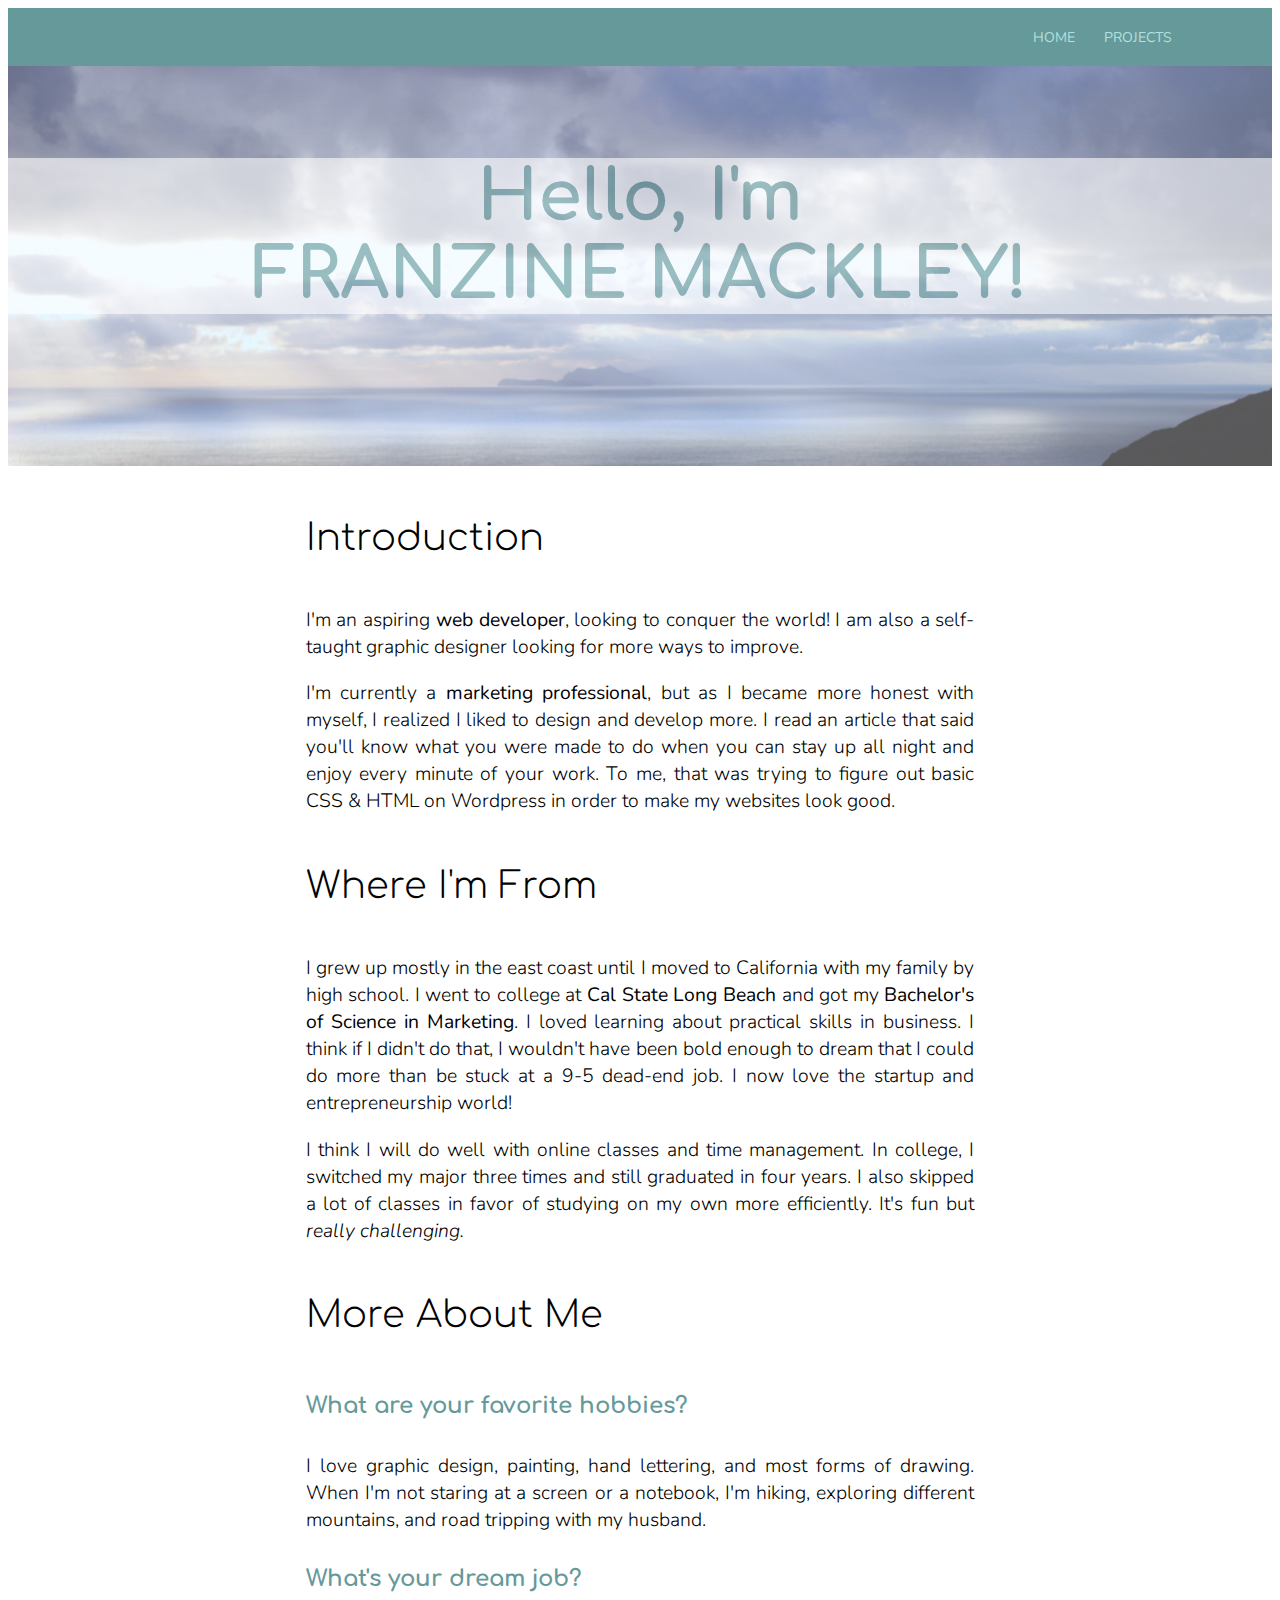
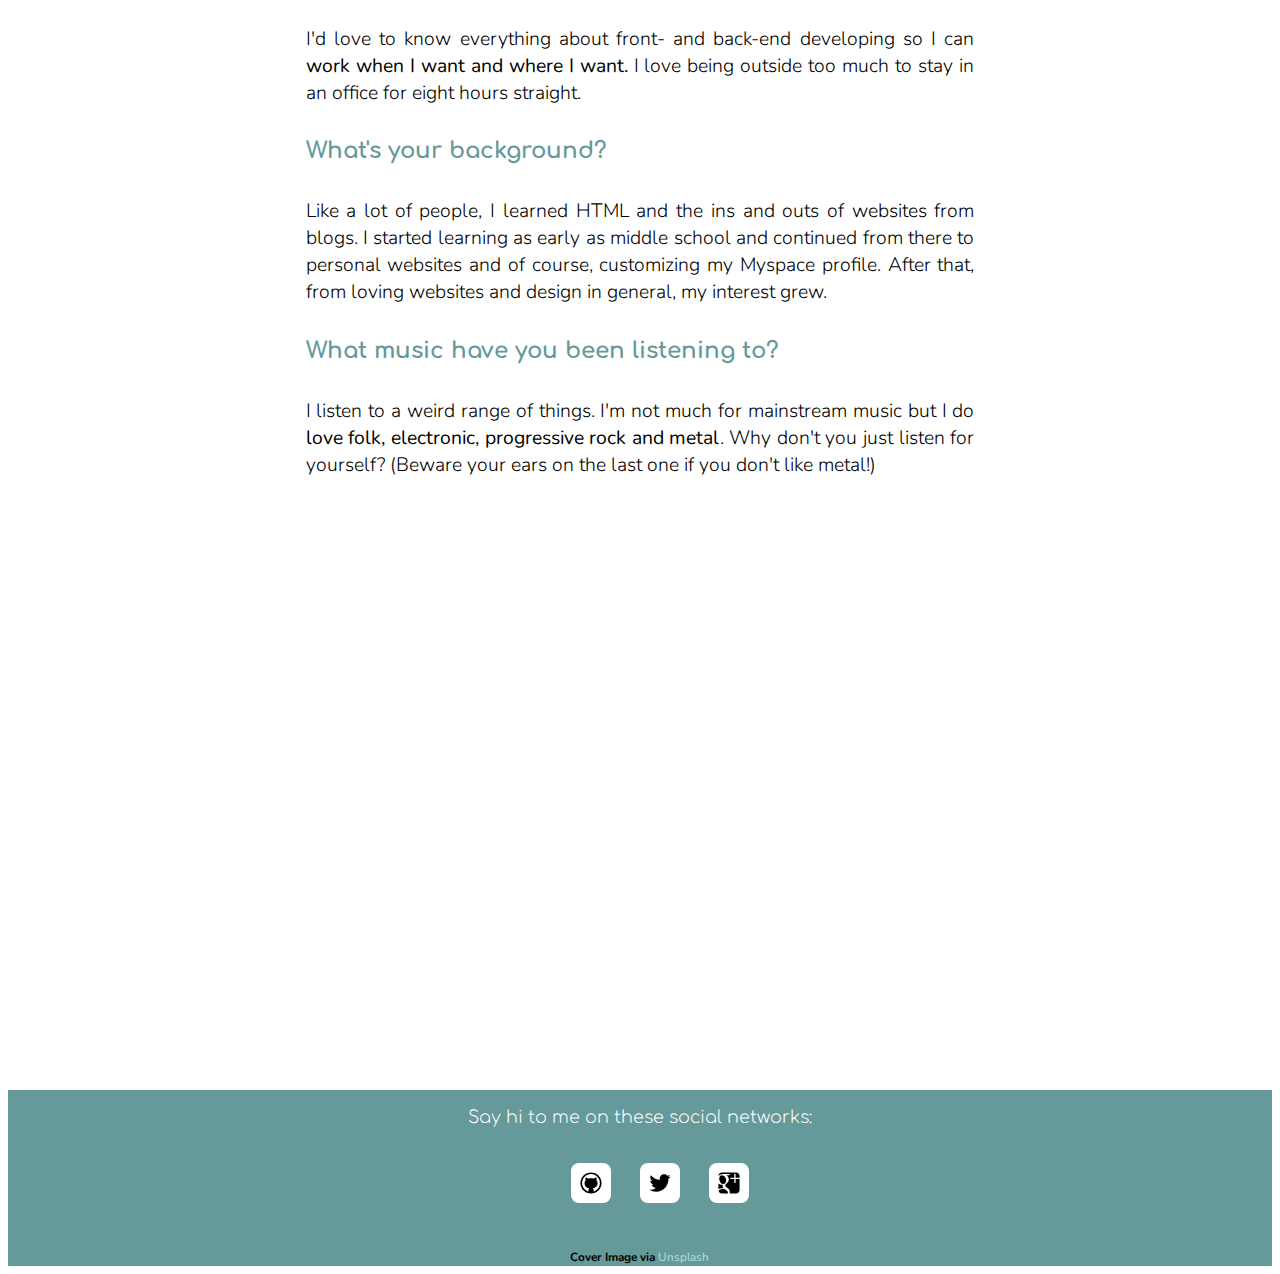
<file: index.html>
<!DOCTYPE html>

<html lang="en">
<head>
   <meta charset="UTF-8">
   <title>About Me</title>
   <link rel="stylesheet" href="css/style.css">
   <link href="//fonts.googleapis.com/css?family=Comfortaa:400,700,300" rel="stylesheet" type="text/css">
   <link href="//fonts.googleapis.com/css?family=Nunito:400,300,700" rel="stylesheet" type="text/css">
   <meta name="viewport" content="width=device-width, initial-scale=1">
</head>

<body>
   <nav class="top-navigation">
      <div class="content">
         <ul class="links">
            <li class="active"><a href="index.html">Home</a></li>
            <li><a href="projects.html">Projects</a></li>
         </ul>
      </div>
   </nav>

   <header class="masthead">
      <h1 class="masthead-heading">Hello, I'm<br>
      FRANZINE MACKLEY!</h1>
   </header>
  
   <section class="introduction-section">
      <h2>Introduction</h2>
         <p>I'm an aspiring <strong>web developer</strong>, looking to conquer the world! I am also a self-taught graphic designer looking for more ways to improve.</p>

         <p>I'm currently a <strong>marketing professional</strong>, but as I became more honest with myself, I realized I liked to design and develop more. I read an article that said you'll know what you were made to do when you can stay up all night and enjoy every minute of your work. To me, that was trying to figure out basic CSS & HTML on Wordpress in order to make my websites look good.</p>
   </section>

   <section class="location-section">
      <h2>Where I'm From</h2>
      <p>I grew up mostly in the east coast until I moved to California with my family by high school. I went to college at <strong>Cal State Long Beach</strong> and got my <strong>Bachelor's of Science in Marketing</strong>. I loved learning about practical skills in business. I think if I didn't do that, I wouldn't have been bold enough to dream that I could do more than be stuck at a 9-5 dead-end job. I now love the startup and entrepreneurship world!</p>
      <p>I think I will do well with online classes and time management. In college, I switched my major three times and still graduated in four years. I also skipped a lot of classes in favor of studying on my own more efficiently. It's fun but <em>really challenging.</em></p>
   </section>
   <section class="questions-section">
      <h2>More About Me</h2>
      
      <h3>What are your favorite hobbies?</h3>
      
      <p>I love graphic design, painting, hand lettering, and most forms of drawing. When I'm not staring at a screen or a notebook, I'm hiking, exploring different mountains, and road tripping with my husband.</p>
      
      <h3>What's your dream job?</h3>
      
      <p>I'd love to know everything about front- and back-end developing so I can <strong>work when I want and where I want.</strong> I love being outside too much to stay in an office for eight hours straight.</p>
      
      <h3>What's your background?</h3>
      
      <p>Like a lot of people, I learned HTML and the ins and outs of websites from blogs. I started learning as early as middle school and continued from there to personal websites and of course, customizing my Myspace profile. After that, from loving websites and design in general, my interest grew.</p>
      
      <h3>What music have you been listening to?</h3>
      
      <p>I listen to a weird range of things. I'm not much for mainstream music but I do <strong>love folk, electronic, progressive rock and metal</strong>. Why don't you just listen for yourself? (Beware your ears on the last one if you don't like metal!)</p>
    
      <p>
      <iframe width="100%" height="166" scrolling="no" frameborder="no" src="https://w.soundcloud.com/player/?url=https%3A//api.soundcloud.com/tracks/123388749&amp;color=669999&amp;auto_play=false&amp;hide_related=false&amp;show_comments=true&amp;show_user=true&amp;show_reposts=false"></iframe>
      </p>
      <p>
      <iframe width="100%" height="166" scrolling="no" frameborder="no" src="https://w.soundcloud.com/player/?url=https%3A//api.soundcloud.com/tracks/201149359&amp;color=669999&amp;auto_play=false&amp;hide_related=false&amp;show_comments=true&amp;show_user=true&amp;show_reposts=false"></iframe>
      </p>
      <p>
      <iframe width="100%" height="166" scrolling="no" frameborder="no" src="https://w.soundcloud.com/player/?url=https%3A//api.soundcloud.com/tracks/11945985&amp;color=669999&amp;auto_play=false&amp;hide_related=false&amp;show_comments=true&amp;show_user=true&amp;show_reposts=false"></iframe>
   </section>
  
   <footer>
    <footer class="content-footer">
         <h4>Say hi to me on these social networks:</h4>
         <ul class="social">
            <li> <a href="http://github.com/franzinemackley" target="_blank"> <img src="Images/github.svg" width="40px"> </a> </li>
            <li> <a href="http://twitter.com/franzinemackley" target="_blank"><img src="Images/twitter.svg" width="40px"></a></li>
            <li><a href="http://plus.google.com/u/0/117384143221937297839/posts/p/pub" target="_blank"><img src="Images/google.svg" width="40px"></a></li>
         </ul>
         
         <h6>Cover Image via <a href="http://unsplash.com" target="_blank">Unsplash</a></h6>
   </footer>
   </footer>

</body>

</html>
</file>
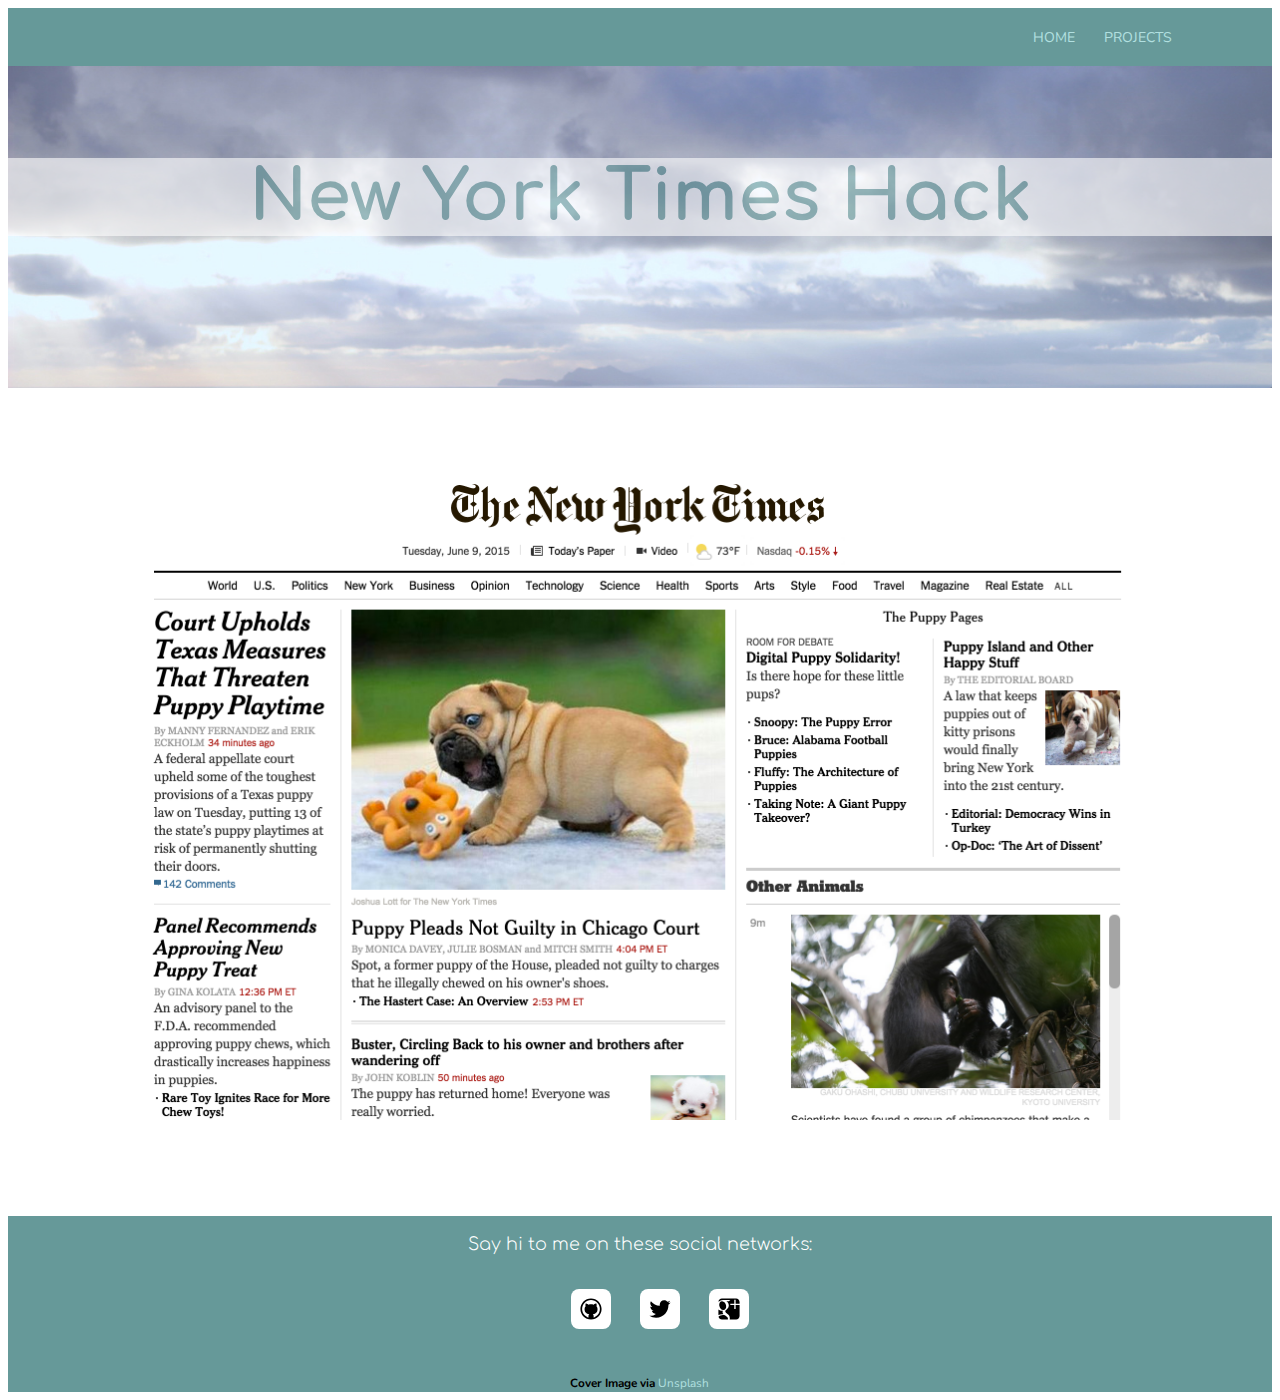
<file: nytimes.html>
<!DOCTYPE html>

<html lang="en">
<head>
   <meta charset="UTF-8">
   <title>NY Times Hack</title>
   <link rel="stylesheet" href="css/style.css">
   <link href="//fonts.googleapis.com/css?family=Comfortaa:400,700,300" rel="stylesheet" type="text/css">
   <link href="//fonts.googleapis.com/css?family=Nunito:400,300,700" rel="stylesheet" type="text/css">
   <meta name="viewport" content="width=device-width, initial-scale=1">
</head>

<body>
   <nav class="top-navigation">
      <div class="content">
         <ul class="links">
            <li class="active"><a href="index.html">Home</a></li>
            <li><a href="projects.html">Projects</a></li>
         </ul>
      </div>
   </nav>


  <header class="masthead">
    <h1 class="masthead-heading">New York Times Hack</h1>
  </header>

  <div class="projects">
<img src="Images/nytimeshack.png" alt="New York Times Hack" width="80%">
  </div>

   <footer>
    <footer class="content-footer">
         <h4>Say hi to me on these social networks:</h4>
         <ul class="social">
            <li> <a href="http://github.com/franzinemackley" target="_blank"> <img src="Images/github.svg" width="40px"> </a> </li>
            <li> <a href="http://twitter.com/franzinemackley" target="_blank"><img src="Images/twitter.svg" width="40px"></a></li>
            <li><a href="http://plus.google.com/u/0/117384143221937297839/posts/p/pub" target="_blank"><img src="Images/google.svg" width="40px"></a></li>
         </ul>
         
         <h6>Cover Image via <a href="http://unsplash.com" target="_blank">Unsplash</a></h6>
   </footer>
   </footer>

</body>

</html>
</file>
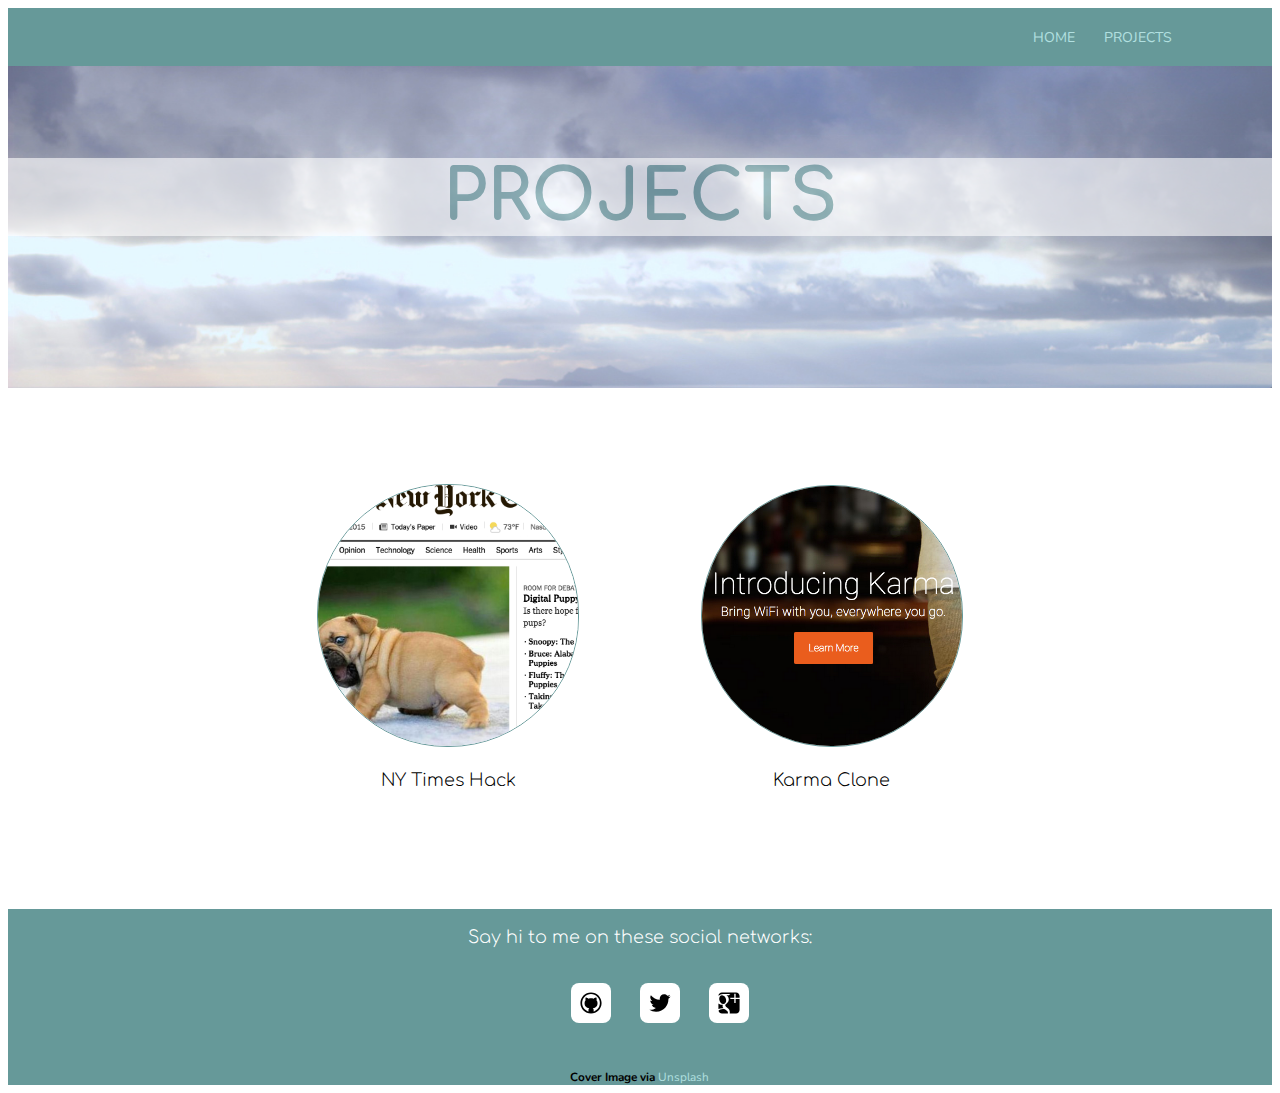
<file: projects.html>
<!DOCTYPE html>

<html lang="en">
<head>
  <meta charset="UTF-8">
  <title>Projects</title>
  <link rel="stylesheet" href="css/style.css">
  <link href="http://fonts.googleapis.com/css?family=Comfortaa:400,700,300" rel="stylesheet" type="text/css">
   <link href="http://fonts.googleapis.com/css?family=Nunito:400,300,700" rel="stylesheet" type="text/css">
  <meta name="viewport" content="width=device-width, initial-scale=1">

</head>

<body>
<nav class="top-navigation">
        <div class="content">
            <ul class="links">
                 <li class="active"><a href="index.html">Home</a></li>
                <li><a href="projects.html">Projects</a></li>
            </ul>
        </div>
    </nav>


  <header class="masthead">
    <h1 class="masthead-heading">PROJECTS</h1>
  </header>

<div class="projects">
	<div class="thumbnails">
		<a href="nytimes.html"><img src="Images/nytimesthumb.png" width="260px"></a>
    <h4>NY Times Hack</h4>
	</div>
	<div class="thumbnails">
		<a href="karma.html" target="_blank"><img src="Images/karma.png" width="260px"></a>
    <h4>Karma Clone</h4>
	</div>
</div>

   <footer>
    <footer class="content-footer">
         <h4>Say hi to me on these social networks:</h4>
         <ul class="social">
            <li> <a href="http://github.com/franzinemackley" target="_blank"> <img src="Images/github.svg" width="40px"> </a> </li>
            <li> <a href="http://twitter.com/franzinemackley" target="_blank"><img src="Images/twitter.svg" width="40px"></a></li>
            <li><a href="http://plus.google.com/u/0/117384143221937297839/posts/p/pub" target="_blank"><img src="Images/google.svg" width="40px"></a></li>
         </ul>
         
         <h6>Cover Image via <a href="http://unsplash.com" target="_blank">Unsplash</a></h6>
   </footer>
   </footer>

    </footer>
  </footer>
</body>

</html>
</file>
<file: css/style.css>
h1,
h2,
h3,
h4 {
   font-family: "Comfortaa", sans-serif;
   font-weight: 300;
}

h1 {
   font-weight: 700;
   font-size: 4em;
   color: #669999;
   opacity: 0.8;
}

h2 {
   font-size: 2.1em;
   text-align: left;
   line-height: 200%;
}

h3 {
   font-weight: 700;
   color: #669999;
   line-height: 200%;
   font-size: 1.3em;
}

body,
p {
   font-size: 1.1em;
   font-family: "Nunito", sans-serif;
   font-weight: 300;
   text-align: justify;
}

a:link {
   text-decoration: none;
   color: #B2E0E0;
   font-weight: 400;
   font-size: 1em;
}

a:hover {
   color: white;
}

img {
   max-width: 100%;
   height: auto;
   display: block;
   margin: 0 auto;
}

.top-navigation {
   background-color: #669999;
   width: 100%;
   text-align: right;
   text-transform: uppercase;
   font-size: 0.8em;

}

.top-navigation >.content {
   height: auto;
   margin 0 auto;
   padding: 0px 100px;
   display: inline-block;
}

.top-navigation .links > .active {
   color: #000;
   font-weight: 400;
}

.top-navigation .links {
   float: right;
   color: #fff;
   margin-top: 20px;
}

.top-navigation .links li {
   display: inline-block;
   margin-left: 25px;
}

.top-navigation .links li:hover {
   cursor: pointer;
   color: #000;
}

.masthead-heading,
.masthead-intro,
.content-footer {
   text-align: center;
}

.masthead {
   padding: 6em 0;
   background-image: url("../Images/background.JPG");
   background-size: cover;
   background-repeat: no-repeat;
   vertical-align: middle;
}

.masthead-intro {
   margin-bottom: 0.1em;
   text-align: center;
}

.masthead-heading {
   margin-top: -0.2em;
   background-color: white;
   opacity: 0.6;
}

.content-footer,
.introduction-section,
.location-section,
.questions-section {
   max-width: 38em;
   margin-left: auto;
   margin-right: auto;
   margin-top: 2em;
}

.projects {
   width: 100%;
   align-content: center;
   box-sizing: border-box;
   flex-wrap: wrap;
   flex-direction: row;
   justify-content: space-between;
   align-content: center;
   align-items: center;
   -webkit-justify-content: space-around;
   text-align: center;
   margin-bottom: 6rem;
   margin-top: 6rem;
}

.thumbnails {
   width: 30%;
   display: inline-block;
}

.thumbnails img {
   border-radius: 130px;
   -webkit-border-radius: 130px;
   -moz-border-radius: 130px;
   border: 1px solid #669999;
}

footer {
   width: 100%;
   height: 10em;
   background-color: #669999;
   text-align: center;
   vertical-align: middle;
}

.social > li {
   display: inline-block;
   margin: 0.7em;
}

.content-footer > h4 {
   color: white;
   padding-top: 1em;
}


@media only screen and (max-width: 800px) {
  
   .content-footer,
   .introduction-section,
   .location-section,
   .questions-section {
      padding: 2em;
    }

}

@media only screen and (max-width: 650px) {
  
   .masthead-heading {
      font-size: 3em;
   }

   h2 {
      font-size: 2em;
   }

   h3 {
      font-size: 1.5em;
   }

   .top-navigation {
       background-color: #669999;
       width: 100%;
   }

   .top-navigation >.content {
       height: 5em;
       margin 0 auto;
       display: block;
       text-align: center;
   }

   footer {
       width: auto;
       margin 0 auto;
   }

   .content-footer > h4 {
      padding: 0;
}

}
</file>
